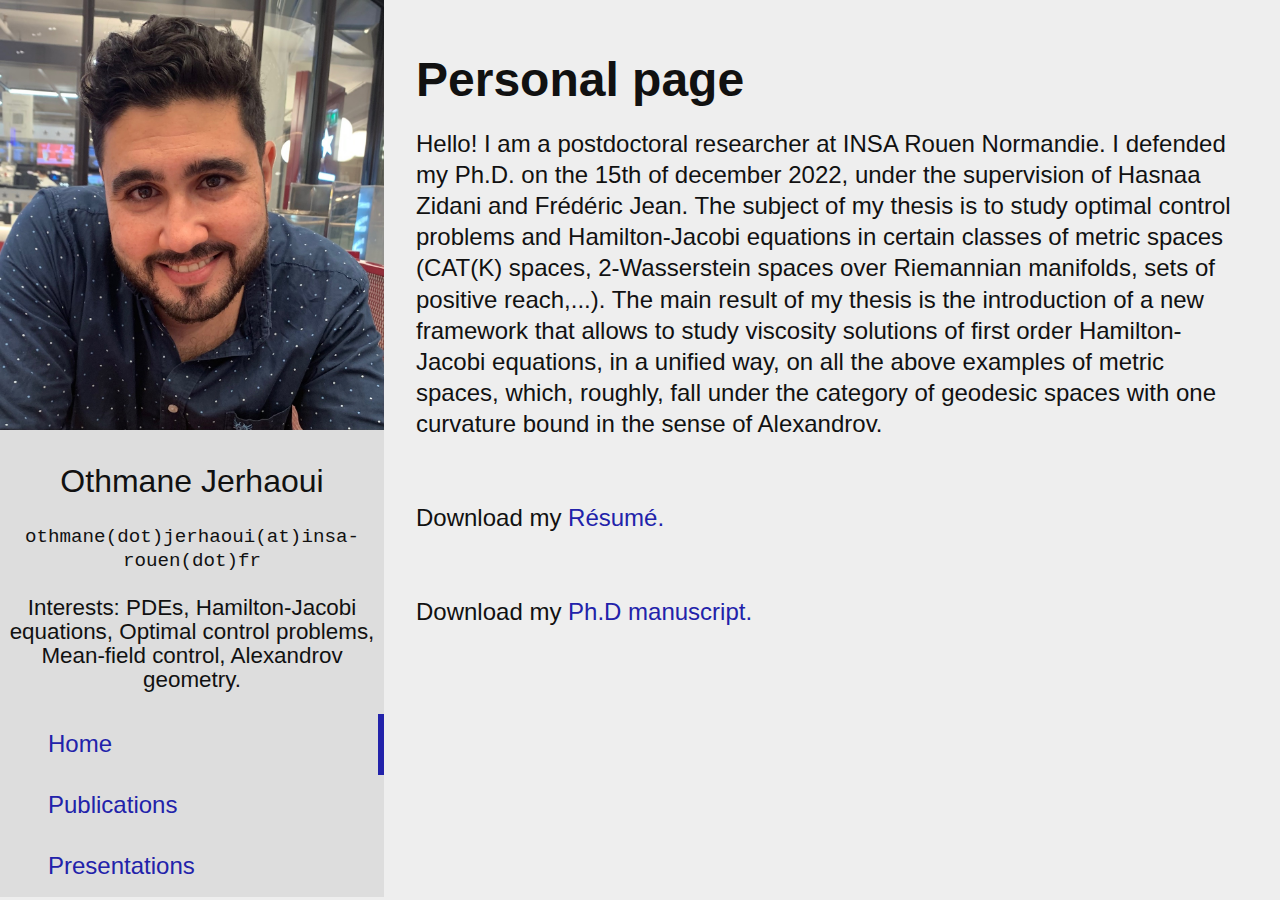
<file: index.html>
<!DOCTYPE html>
<html lang="en-US">
  <head>
    <meta charset="utf-8" />
    <link rel="stylesheet" href="styles.css">
    <title>Othmane's page</title> <!-- Le nom de l'onglet -->
  </head>
  <body>
    <!-- BARRE DE NAVIGATION (sur le côté) (! À MODIFIER DANS CHAQUE .html) -->
    <nav>
        <div class="box"> 
            <!-- Photo sur le côté -->
            <img src="images/photo_profil.jpg" alt="personal picture" class="contain">
        </div>
        <p class="name">Othmane Jerhaoui</p>
        <p class="mail">othmane(dot)jerhaoui(at)insa-rouen(dot)fr</p>
        <p class="desc">
          Interests: PDEs, Hamilton-Jacobi <br>
            equations, Optimal control problems,  <br>
            Mean-field control, Alexandrov geometry.
        </p>
        <!-- The menu in itself. Every item is a list element (li) of the unordered list (ul).
        Consists in a link towards the .html file (in relative path here), of class "active" if it points towards this page. -->
        <ul>
            <li class="active"><a href="index.html">Home</a></li> 
            <li><a href="publications.html">Publications</a></li> 
            <li><a href="presentations.html">Presentations</a></li>
           <!--    <li><a href="teaching.html">Teaching</a></li>
            <li><a href="otherstuff.html">Other stuff</a></li> -->
        </ul>
    
    </nav>

  <!--   CORPS PRINCIPAL DE LA PAGE D'ACCUEIL -->
    <main>

        <!-- Titre de la page (h1 = header 1, va de h1 à h6) -->
        <h1>Personal page</h1> 

        <!-- p = paragraph, br = line break -->
        <p> Hello! I am a postdoctoral researcher at INSA Rouen Normandie. I defended my Ph.D. on the 15th of december 2022, under the supervision of Hasnaa Zidani and Frédéric Jean. The subject of my thesis is to study optimal control problems and Hamilton-Jacobi equations in certain classes of metric spaces (CAT(K) spaces, 2-Wasserstein spaces over Riemannian manifolds, sets of positive reach,...). The main result of my thesis is the introduction of a new framework that allows to study viscosity solutions of first order Hamilton-Jacobi equations, in a unified way, on all the above examples of metric spaces, which, roughly, fall under the category of geodesic spaces with one curvature bound in the sense of Alexandrov.  

          <br>
          <br>
          <br>
        Download my <a href ="files/cv.pdf" attributes-list>Résumé.</a>  
          <br>
          <br>
          <br>
        Download my <a href ="files/Manuscrit_these_Othmane_Jerhaoui.pdf" attributes-list>Ph.D manuscript.</a>


        </p>

    </main>

  </body>
</html>
</file>
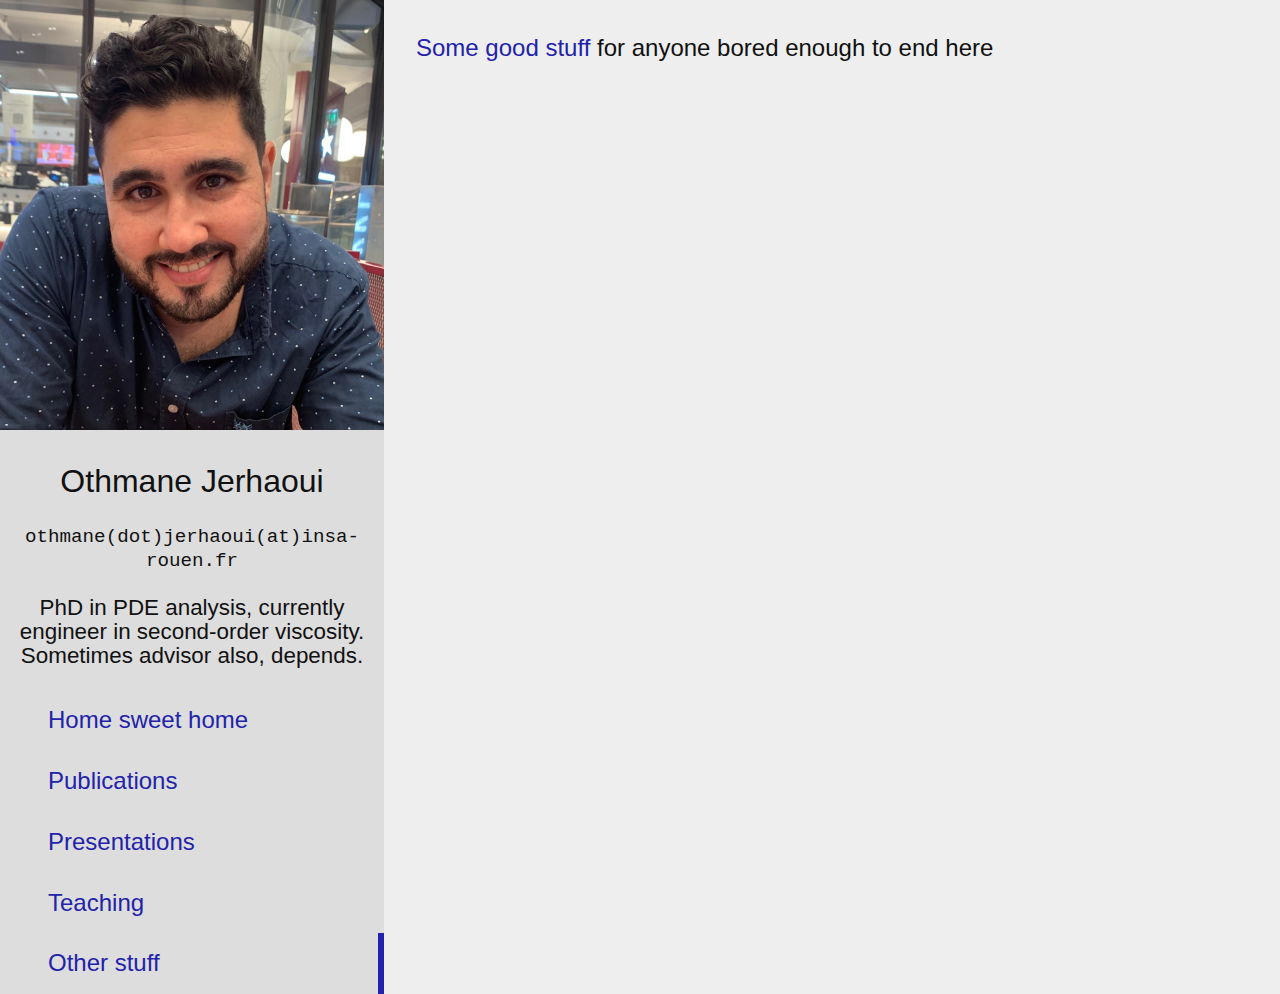
<file: otherstuff.html>
<!DOCTYPE html>
<html lang="en-US">
  <head>
    <meta charset="utf-8" />
    <link rel="stylesheet" href="styles.css">
    <title>Other stuff</title>
  </head>
  <body>

    <!-- BARRE DE NAVIGATION (sur le côté) (! À MODIFIER DANS CHAQUE .html) -->
    <nav>
        <div class="box"> 
            <!-- Photo sur le côté -->
            <img src="images/photo_profil.jpg" alt="personal picture" class="contain">
        </div>
        <p class="name">Othmane Jerhaoui</p>
        <p class="mail">othmane(dot)jerhaoui(at)insa-rouen.fr</p>
        <p class="desc">
            PhD in PDE analysis, currently <br>
            engineer in second-order viscosity. <br>
            Sometimes advisor also, depends.
        </p>
        <!-- The menu in itself. Every item is a list element (li) of the unordered list (ul).
        Consists in a link towards the .html file (in relative path here), of class "active" if it points towards this page. -->
        <ul>
            <li><a href="index.html">Home sweet home</a></li> 
            <li><a href="publications.html">Publications</a></li> 
            <li><a href="presentations.html">Presentations</a></li>
            <li><a href="teaching.html">Teaching</a></li>
            <li class="active"><a href="otherstuff.html">Other stuff</a></li>
        </ul>
    </nav>

    <!-- CORPS PRINCIPAL -->
    <main>

        <a href="https://www.youtube.com/watch?v=dQw4w9WgXcQ&ab_channel=RickAstley">Some good stuff</a> for anyone bored enough to end here

    </main>
  </body>
</html>
</file>
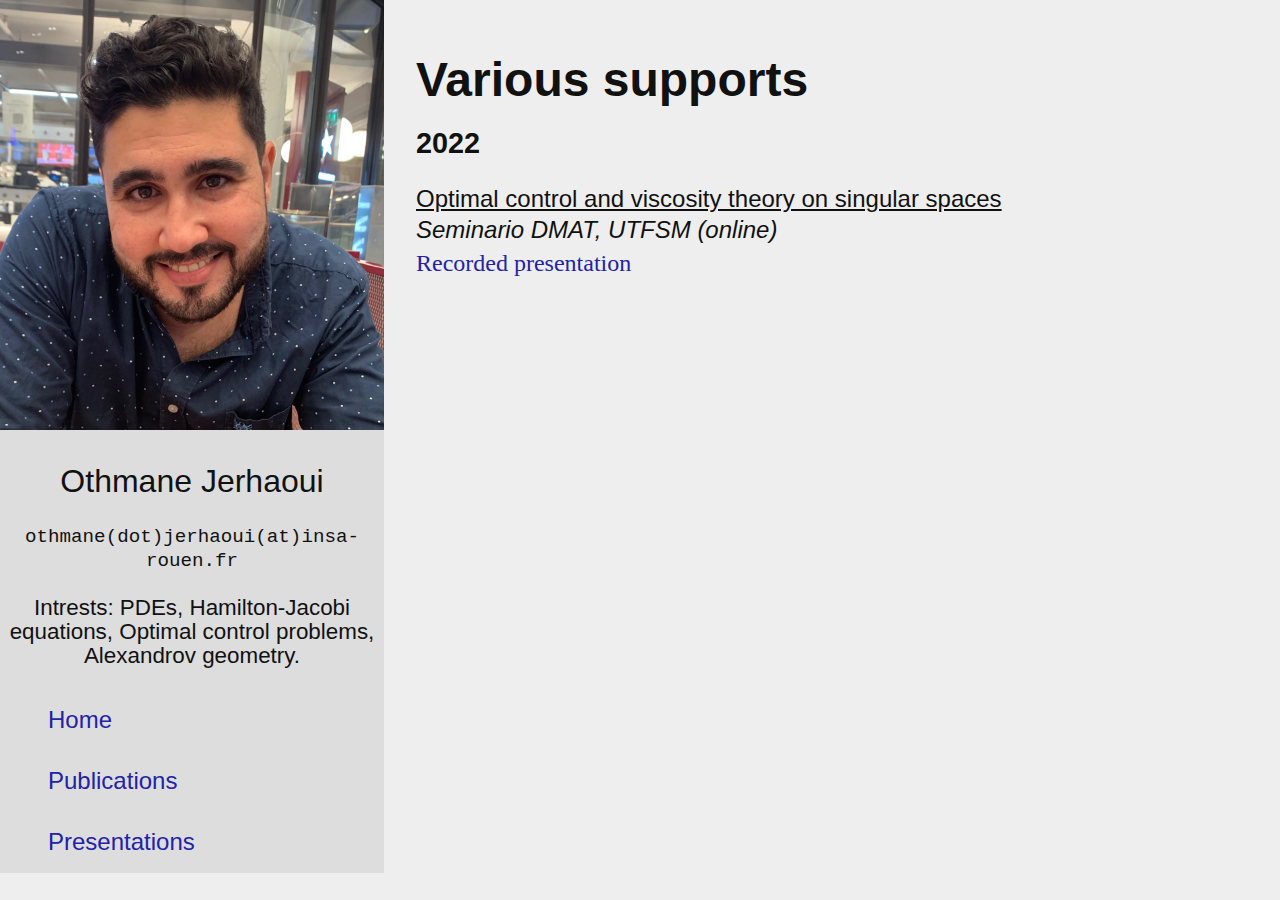
<file: presentations.html>
<!DOCTYPE html>
<html lang="en-US">
  <head>
    <meta charset="utf-8" />
    <link rel="stylesheet" href="styles.css">
    <title>Presentations</title>
  </head>
  <body>

    <!-- BARRE DE NAVIGATION (sur le côté) (! À MODIFIER DANS CHAQUE .html) -->
    <nav>
        <div class="box"> 
            <!-- Photo sur le côté -->
            <img src="images/photo_profil.jpg" alt="personal picture" class="contain">
        </div>
        <p class="name">Othmane Jerhaoui</p>
        <p class="mail">othmane(dot)jerhaoui(at)insa-rouen.fr</p>
        <p class="desc">
            Intrests: PDEs, Hamilton-Jacobi <br>
            equations, Optimal control problems,  <br>
            Alexandrov geometry.
        </p>
        <!-- The menu in itself. Every item is a list element (li) of the unordered list (ul).
        Consists in a link towards the .html file (in relative path here), of class "active" if it points towards this page. -->
        <ul>
            <li><a href="index.html">Home</a></li> 
            <li><a href="publications.html">Publications</a></li> 
            <li><a href="presentations.html">Presentations</a></li>
            <!-- <li><a href="teaching.html">Teaching</a></li> -->
            <!-- <li class="active"><a href="otherstuff.html">Other stuff</a></li> -->
        </ul>
    </nav>

    <!-- CORPS PRINCIPAL -->
    <main>

        <h1>Various supports</h1>

        <h2>2022</h2>

        <p clas="slides">
            <div class="title">Optimal control and viscosity theory on singular spaces</div>
            <div class="occasion">Seminario DMAT, UTFSM (online)</div>
            <div class="file"><a href="https://www.youtube.com/watch?v=8AjpND5Voa4">Recorded presentation</a></div>
        </p>

        <!-- <p class="slides">
            <div class="title">yadda</div>
            <div class="occasion">yadda</div>
            <div class="file"><a href="files/presentations/yadda">Slides</a></div>
        </p> -->

    </main>
  </body>
</html>
</file>
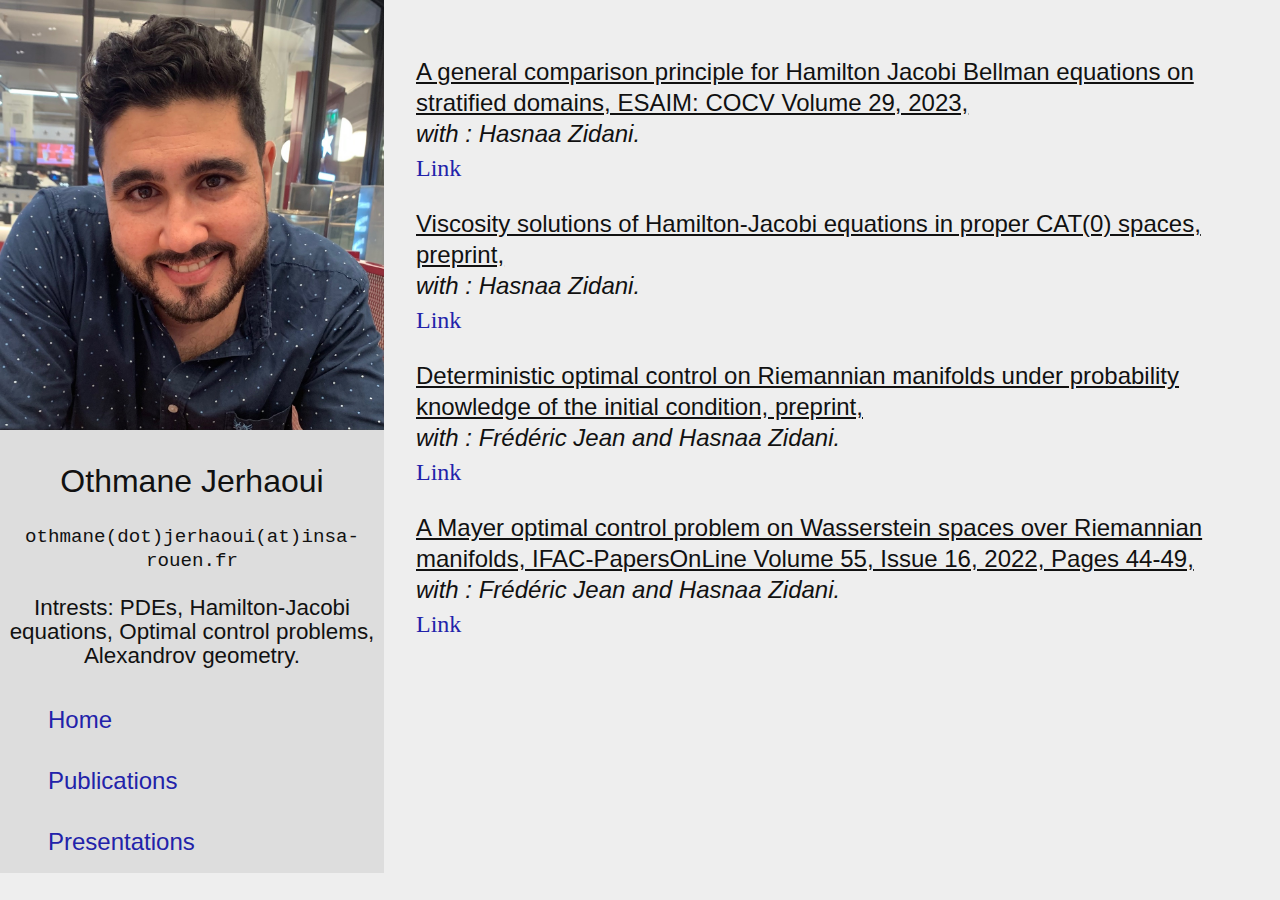
<file: publications.html>
<!DOCTYPE html>
<html lang="en-US">
  <head>
    <meta charset="utf-8" />
    <link rel="stylesheet" href="styles.css">
    <title>Publications</title>
  </head>
  <body>

    <!-- BARRE DE NAVIGATION (sur le côté) (! À MODIFIER DANS CHAQUE .html) -->
    <nav>
        <div class="box"> 
            <!-- Photo sur le côté -->
            <img src="images/photo_profil.jpg" alt="personal picture" class="contain">
        </div>
        <p class="name">Othmane Jerhaoui</p>
        <p class="mail">othmane(dot)jerhaoui(at)insa-rouen.fr</p>
        <p class="desc">
            Intrests: PDEs, Hamilton-Jacobi <br>
            equations, Optimal control problems,  <br>
            Alexandrov geometry.
        </p>
        <!-- The menu in itself. Every item is a list element (li) of the unordered list (ul).
        Consists in a link towards the .html file (in relative path here), of class "active" if it points towards this page. -->
        <ul>
            <li><a href="index.html">Home</a></li> 
            <li><a href="publications.html">Publications</a></li> 
            <li><a href="presentations.html">Presentations</a></li>
            <!-- <li><a href="teaching.html">Teaching</a></li> -->
            <!-- <li class="active"><a href="otherstuff.html">Other stuff</a></li> -->
        </ul>
    </nav>

    <!-- CORPS PRINCIPAL -->
    <main>
        
      <!--  <h2>2022</h2> -->


        <p class="article">
            <div class="title">A general comparison principle for Hamilton Jacobi Bellman equations on stratified domains, ESAIM: COCV
            Volume 29, 2023,</div>
            <div class="authors">with : Hasnaa Zidani.</div>
            <div class="hal"><a href="https://www.esaim-cocv.org/articles/cocv/pdf/2023/01/cocv210209.pdf">Link</a></div>
            <!-- <div class="doi">HAL</div> -->
        </p>

        <p class="article">
            <div class="title">Viscosity solutions of Hamilton-Jacobi equations in proper CAT(0) spaces, preprint,</div>
            <div class="authors">with : Hasnaa Zidani.</div>
            <div class="hal"><a href="https://www.esaim-cocv.org/articles/cocv/pdf/2023/01/cocv210209.pdf">Link</a></div>
            <!-- <div class="doi">HAL</div> -->
        </p>

        <p class="article">
            <div class="title">Deterministic optimal control on Riemannian manifolds under probability knowledge of the initial condition, preprint,</div>
            <div class="authors">with : Frédéric Jean and Hasnaa Zidani.</div>
            <div class="hal"><a href="https://hal.archives-ouvertes.fr/hal-03564787">Link</a></div>
            <!-- <div class="doi">HAL</div> -->
        </p>

        <p class="article">
            <div class="title">A Mayer optimal control problem on Wasserstein spaces over Riemannian manifolds, IFAC-PapersOnLine
                Volume 55, Issue 16, 2022, Pages 44-49,</div>
            <div class="authors">with : Frédéric Jean and Hasnaa Zidani.</div>
            <div class="hal"><a href="https://www.sciencedirect.com/science/article/pii/S2405896322011697">Link</a></div>
        </p>

        <!-- <p class="article">
            <div class="title">Yadda</div>
            <div class="authors">Yadda</div>
            <div class="arxiv"><a href="yadda">ArXiv</a></div>
            <div class="hal"><a href="yadda">HAL</a></div>
        </p> -->

    </main>
  </body>
</html>
</file>
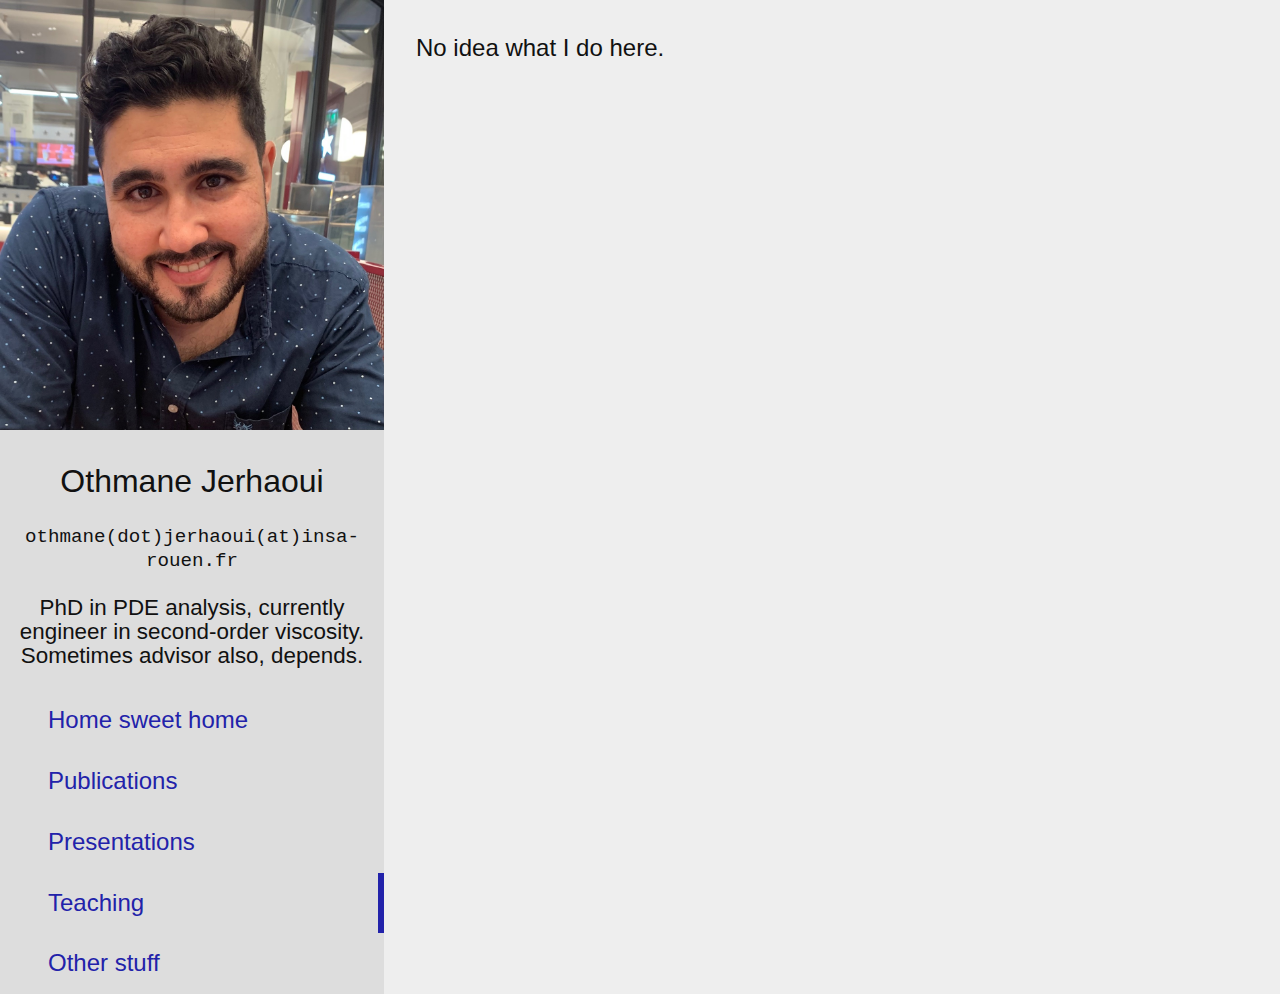
<file: teaching.html>
<!DOCTYPE html>
<html lang="en-US">
  <head>
    <meta charset="utf-8" />
    <link rel="stylesheet" href="styles.css">
    <title>Teaching</title>
  </head>
  <body>

    <!-- BARRE DE NAVIGATION (sur le côté) (! À MODIFIER DANS CHAQUE .html) -->
    <nav>
        <div class="box"> 
            <!-- Photo sur le côté -->
            <img src="images/photo_profil.jpg" alt="personal picture" class="contain">
        </div>
        <p class="name">Othmane Jerhaoui</p>
        <p class="mail">othmane(dot)jerhaoui(at)insa-rouen.fr</p>
        <p class="desc">
            PhD in PDE analysis, currently <br>
            engineer in second-order viscosity. <br>
            Sometimes advisor also, depends.
        </p>
        <!-- The menu in itself. Every item is a list element (li) of the unordered list (ul).
        Consists in a link towards the .html file (in relative path here), of class "active" if it points towards this page. -->
        <ul>
            <li><a href="index.html">Home sweet home</a></li> 
            <li><a href="publications.html">Publications</a></li> 
            <li><a href="presentations.html">Presentations</a></li>
            <li class="active"><a href="teaching.html">Teaching</a></li>
            <li><a href="otherstuff.html">Other stuff</a></li>
        </ul>
    </nav>

    <!-- CORPS PRINCIPAL -->
    <main>

        No idea what I do here.

    </main>
  </body>
</html>
</file>
<file: styles.css>
/*
    MEMO
    padding/argin directions : top right bottom left

*/

/* Colors and variables (to be called with attribute: var(--name-of-variable); */
:root {
    /* colors */
    --main-color: #eee; /* background of the pags */
    --light-color: #ddd; /* background of the navigation bar */
    --light-color-hover: #bbf; /* color of the navigation items when hovered on (?) */
    --link-color: #22a; /* color of the links and the navigation items */
    --text-color: #111; /* every other text color */
    /* sizes */
    --nav-width: 24rem; /* width of the navigation bar */
}

a, a:link, a:visited, a:hover, a:active {
    text-decoration: none;
    color: var(--link-color);
}

li a {
    display: block; /* make links in list be cliquable as blocks (and not just the very text of the link */
}

h2 {
    font-size: larger;
}

/* General body settings */

body {
    font: 1em/150% Helvetica, Arial, sans-serif;
    /* font: 1rem/150% "Papyrus", "Copperplate", cursive; */
    padding: 2rem;
    margin: 0 0 0 var(--nav-width); 
    /* max-width: 100em; */
    background-color: var(--main-color);
    color: var(--text-color);
}

/* Navigation bar */

nav {
    /* height: 100%; */
    height: auto;
    /* position: fixed; */
    position: absolute; 
    background-color: var(--light-color);
    margin: 0em;
    padding: 0em;
    top: 0em;
    left: 0em;
    width: var(--nav-width);
}

/* personal picture */
nav div.box {
    text-align: center;
    width: fit-content;
    /* width: 20rem; */
    /* object-position: center; */
}

nav p.name {
    text-align: center;
    /* font-family: "Palatino", Arial, Serif; */
    font-family: 'URW Chancery', sans-serif;
    font-size: 2rem;
}

nav p.mail {
    text-align: center;
    font-family: "Lucida Console", Courier, monospace;
    font-size: 1.2rem;
}

nav p.desc {
    text-align: center;
    font-family: "Arial narrow", sans-serif;
    font-size: 1.4rem;
}

nav ul {
    font-family: 'URW Chancery', sans-serif;
    /* font-family: sans-serif; */
    font-size: 1.5rem;
    line-height: 1.2;
    list-style-type: none;
    margin: 0em;
    padding: 0em;
    /* display: block;  */
}

nav ul li { /* list elements inside an Unordered List inside the nav bar */
    text-decoration: none;
    display: block; 
}

nav ul li a {
    padding: 1rem 1rem 1rem 3rem;
}

nav ul li.active {
    border-right: 0.4rem solid var(--link-color);
}

nav ul li:hover { 
    background-color: var(--light-color-hover);
    font-weight: bold;
}

nav div img { 
    max-width: 100%; 
    /* border: 0.4rem dotted var(--link-color);
    border-top-right-radius: 2em 20%; */
}

/* Styling the lists */

main {
    font-size: 1.5rem;
    line-height: 130%;
}

.title {
    text-decoration: underline;
}

.authors, .occasion {
    font-style: italic;
    padding-bottom: 0.2rem;
}

.arxiv{
    font-family: 'Courier New', Courier, monospace;
}

.hal, .file  {
    font-family: Verdana, serif;
    font-stretch: extra-expanded;
}
</file>
